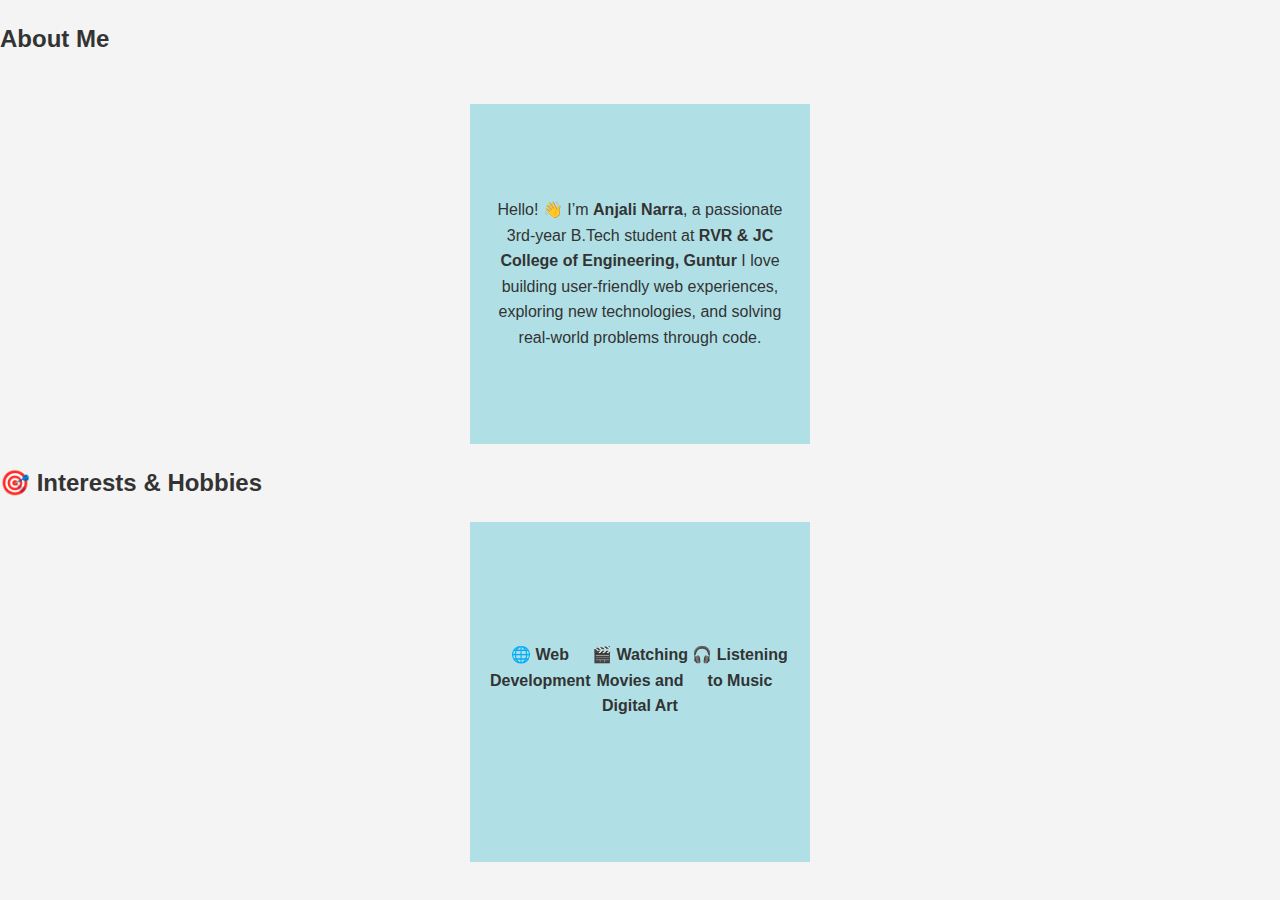
<file: ab.html>
<!DOCTYPE html>
<html lang="en">
<head>
  <meta charset="UTF-8" />
  <meta name="viewport" content="width=device-width, initial-scale=1" />
  <title>My Portfolio</title>
  <link rel="stylesheet" href="syles.css" />
</head>
<body>
<section id="about" class="section">
    <h2>About Me</h2><br>
    <div class="portfolio-grid">
    <div class="portfolio-item">
      <p>Hello! 👋 I’m <strong>Anjali Narra</strong>, a passionate 3rd-year B.Tech student at <strong>RVR & JC College of Engineering, Guntur</strong>
      I love building user-friendly web experiences, exploring new technologies, and solving real-world problems through code.</p>
    </div>
</div>
        <h2>🎯 Interests & Hobbies</h2>
        </div>
            <div class="portfolio-grid">
                <div class="portfolio-item">
  <h4 style="height:100px;width:100px;">🌐 Web Development</h4><br>
  <h4 style="height:100px;width:100px;">🎬 Watching Movies and Digital Art</h4><br>
  <h4 style="height:100px;width:100px;">🎧 Listening to Music</h4><br>
</div>
    </div>
    </div>
  </section>
  </body>
  </html>
</file>
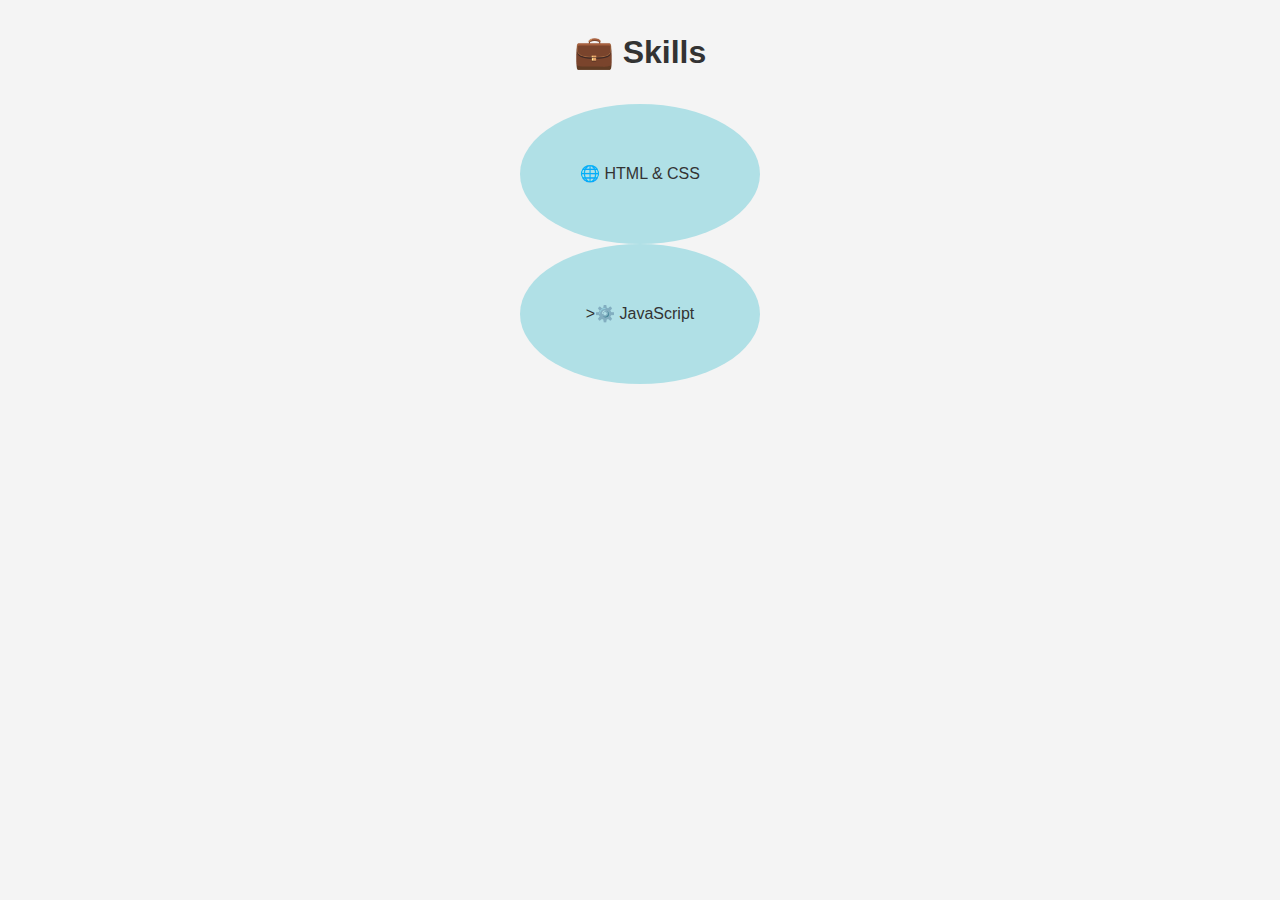
<file: skills.html>
<!DOCTYPE html>
<html lang="en">
<head>
  <meta charset="UTF-8" />
  <meta name="viewport" content="width=device-width, initial-scale=1.0"/>
  <title>My Portfolio</title>
  <link rel="stylesheet" href="syles.css" />
</head>
<body>
  <h2 style="font-size:32px;text-align:center;">💼 Skills</h2>
<div class="portfolio-grid circle">
  <div class="portfolio-item circle" style="height:100px;width:200px;">
    <span>🌐 HTML & CSS</span>
    </div>
  </div></div>
</section>
<section>
<div class="portfolio-grid">
  <div class="portfolio-item circle" style="height:100px;width:200px;">>
    <span>⚙️ JavaScript</span>
    </div></div></div>
 

 </body>
</html>
</file>
<file: syles.css>
/* Basic Reset and Styling */
body {
  margin: 0;
  font-family: 'Segoe UI', sans-serif;
  background: #f5f5f5;
  color: #333;
  line-height: 1.6;
}

header, footer {
  text-align: center;
  padding: 2rem;
font-size:25px;
  background-color: #282c34;
  color:white;
}

.certifications {
  display: flex;
  flex-direction: column;
  gap: 2rem;
  padding: 2rem;
}

.certification {
  background:powderblue;

  border-radius: 8px;
  padding: 1.5rem;
  box-shadow: 0 0 10px rgba(0,0,0,0.1);
}

.textbox {
  margin-top: 1rem;
  padding: 1rem;
  border-left: 4px solid #007BFF;
  background-color: #f0f8ff;
}

nav {
    float: right;
    display: flex;
    gap: 50px;
  }

  nav a {
    font-weight:bold; font-family: 'Segoe UI', sans-serif;
    font-size:20px;
    color: white;
    text-decoration: none;
  }
img
{
height:400px;width:400px;text-align:center;
align-items:center;justify-content:center;
  display: block;
  margin: 0 auto;
}

.image-container {
  display: flex;
  justify-content: center;
  align-items: center;
  height: 400px; /* adjust as needed */
}
.portfolio-grid {
    display: grid;
    grid-template-columns: repeat(auto-fit, minmax(250px, 1fr));
    gap: 20px;
    justify-content: center;
    align-items: center;
    display:flex;
  }
  
  .portfolio-item {
    background: powderblue;
    padding: 20px;
    
    dislpay:flex;
    height:300px;width:300px;text-align:center;display:flex;text-align:center; justify-content: center; /* horizontal center */
    align-items: center;
    transition: transform 0.3s, box-shadow 0.3s;
  }
  .circle{
    border-radius:100%;
  }
  
  .portfolio-item:hover {
    transform: translateY(-10px);
    box-shadow: 0 8px 20px rgba(0, 0, 0, 0.5);
  }
body {
  margin: 0;
  font-family: 'Segoe UI', Tahoma, Geneva, Verdana, sans-serif;
  background-color: #f4f4f4;
  color: #333;
}

.skills-section {
  padding: 60px 20px;
  background-color: #ffffff;
  text-align: center;
}

.skills-section h2 {
  font-size: 2.5em;
  margin-bottom: 40px;
  color: #333;
}

.skills-container {
  display: flex;
  flex-wrap: wrap;
  justify-content: center;
  gap: 20px;
}

.skill-card {
  background-color: #f9f9f9;
  width: 220px;
  padding: 30px 20px;
  border-radius: 10px;
  box-shadow: 0 5px 15px rgba(0, 0, 0, 0.1);
  transition: transform



/* Animations */
.fade-in {
  animation: fadeIn 1.5s ease-in;
}

.fade-in-left {
  animation: fadeInLeft 1.5s ease-out;
}

.fade-in-right {
  animation: fadeInRight 1.5s ease-out;
}

@keyframes fadeIn {
  from { opacity: 0; transform: translateY(20px); }
  to { opacity: 1; transform: translateY(0); }
}

@keyframes fadeInLeft {
  from { opacity: 0; transform: translateX(-50px); }
  to { opacity: 1; transform: translateX(0); }
}

@keyframes fadeInRight {
  from { opacity: 0; transform: translateX(50px); }
  to { opacity: 1; transform: translateX(0); }
}
</file>
